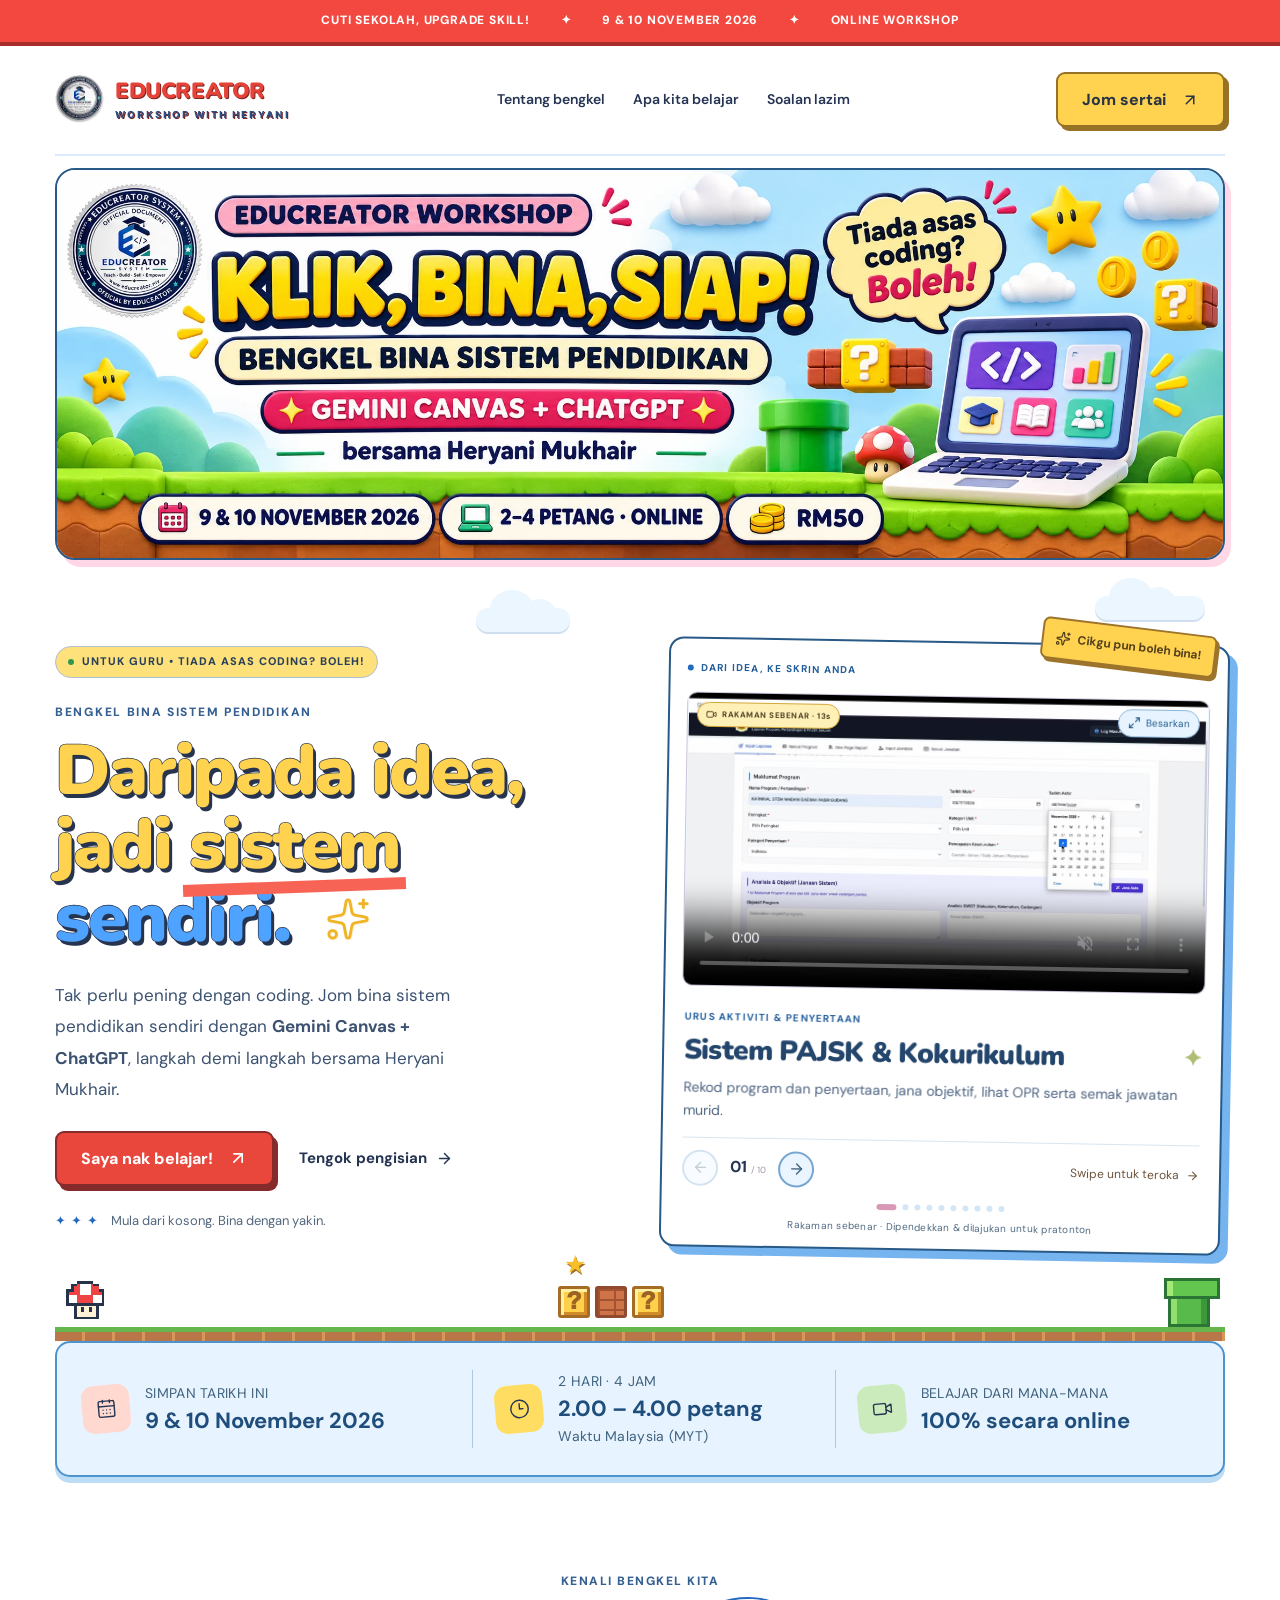
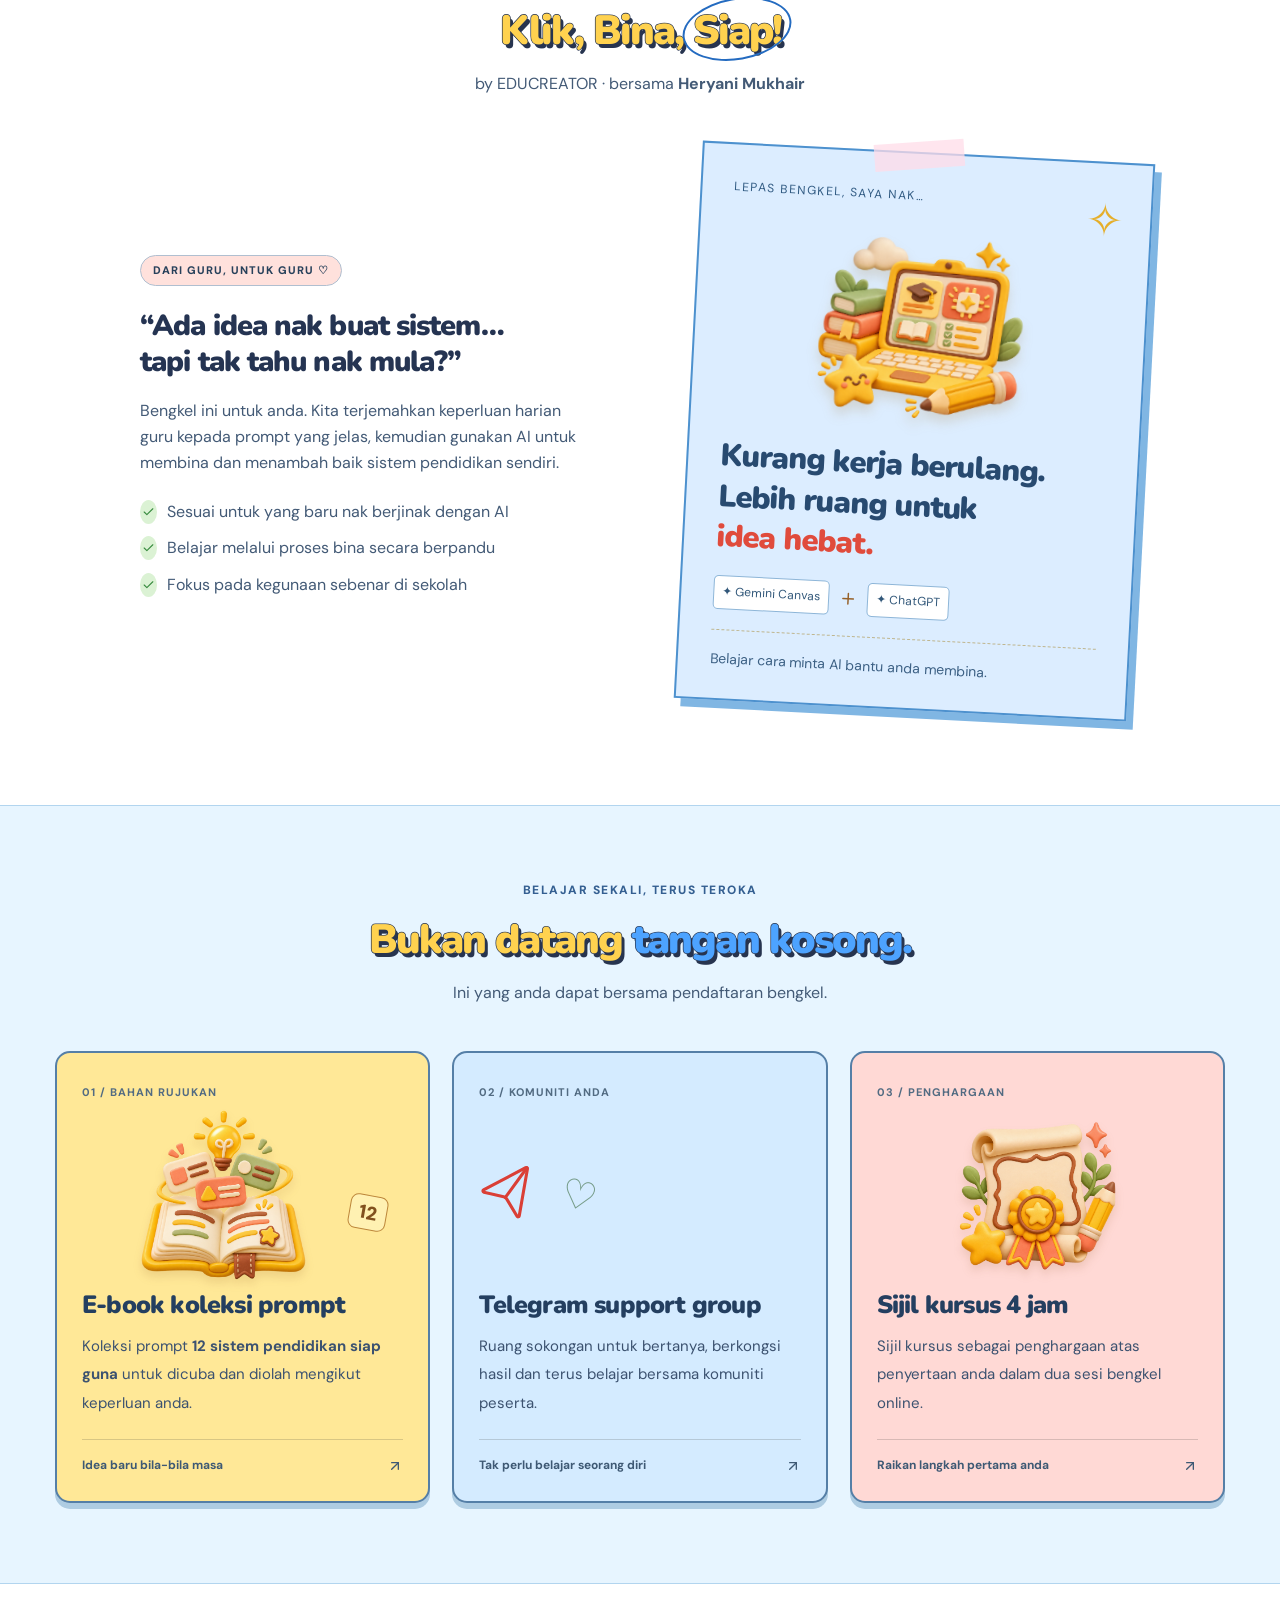
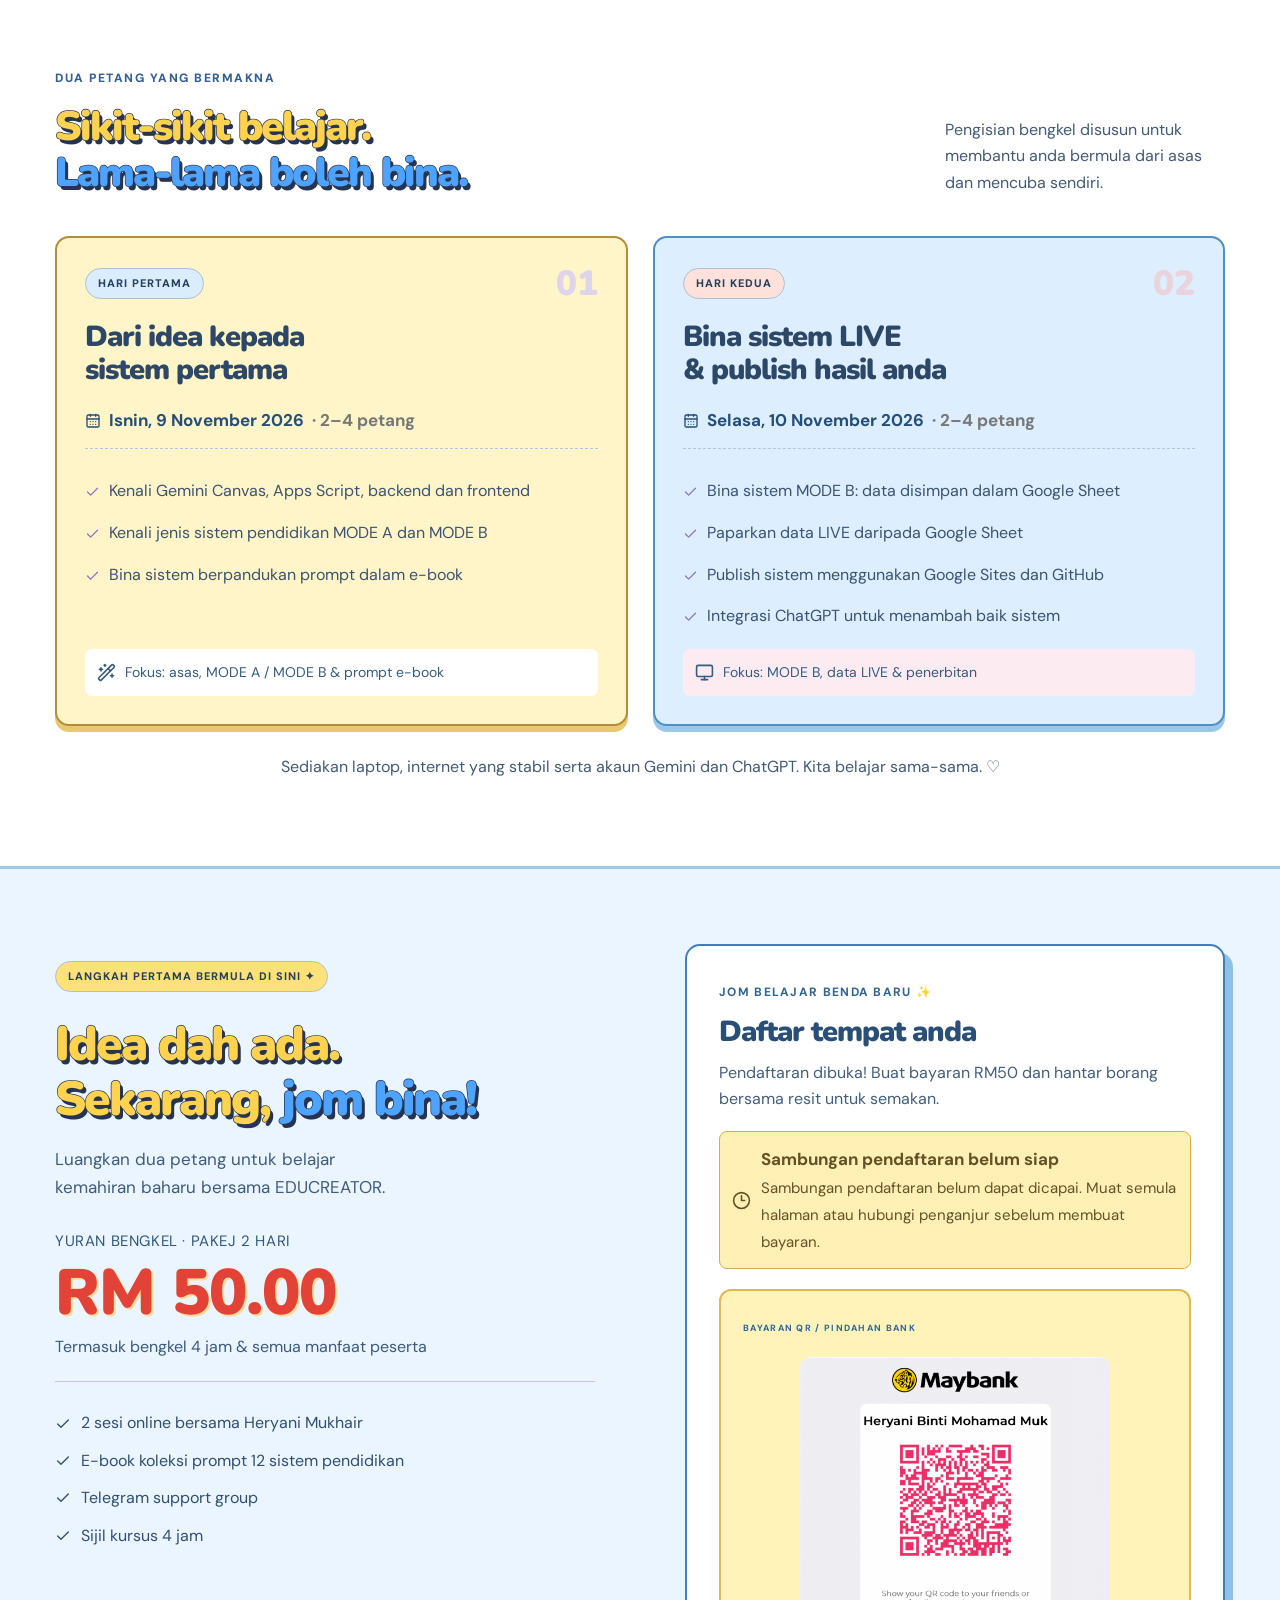
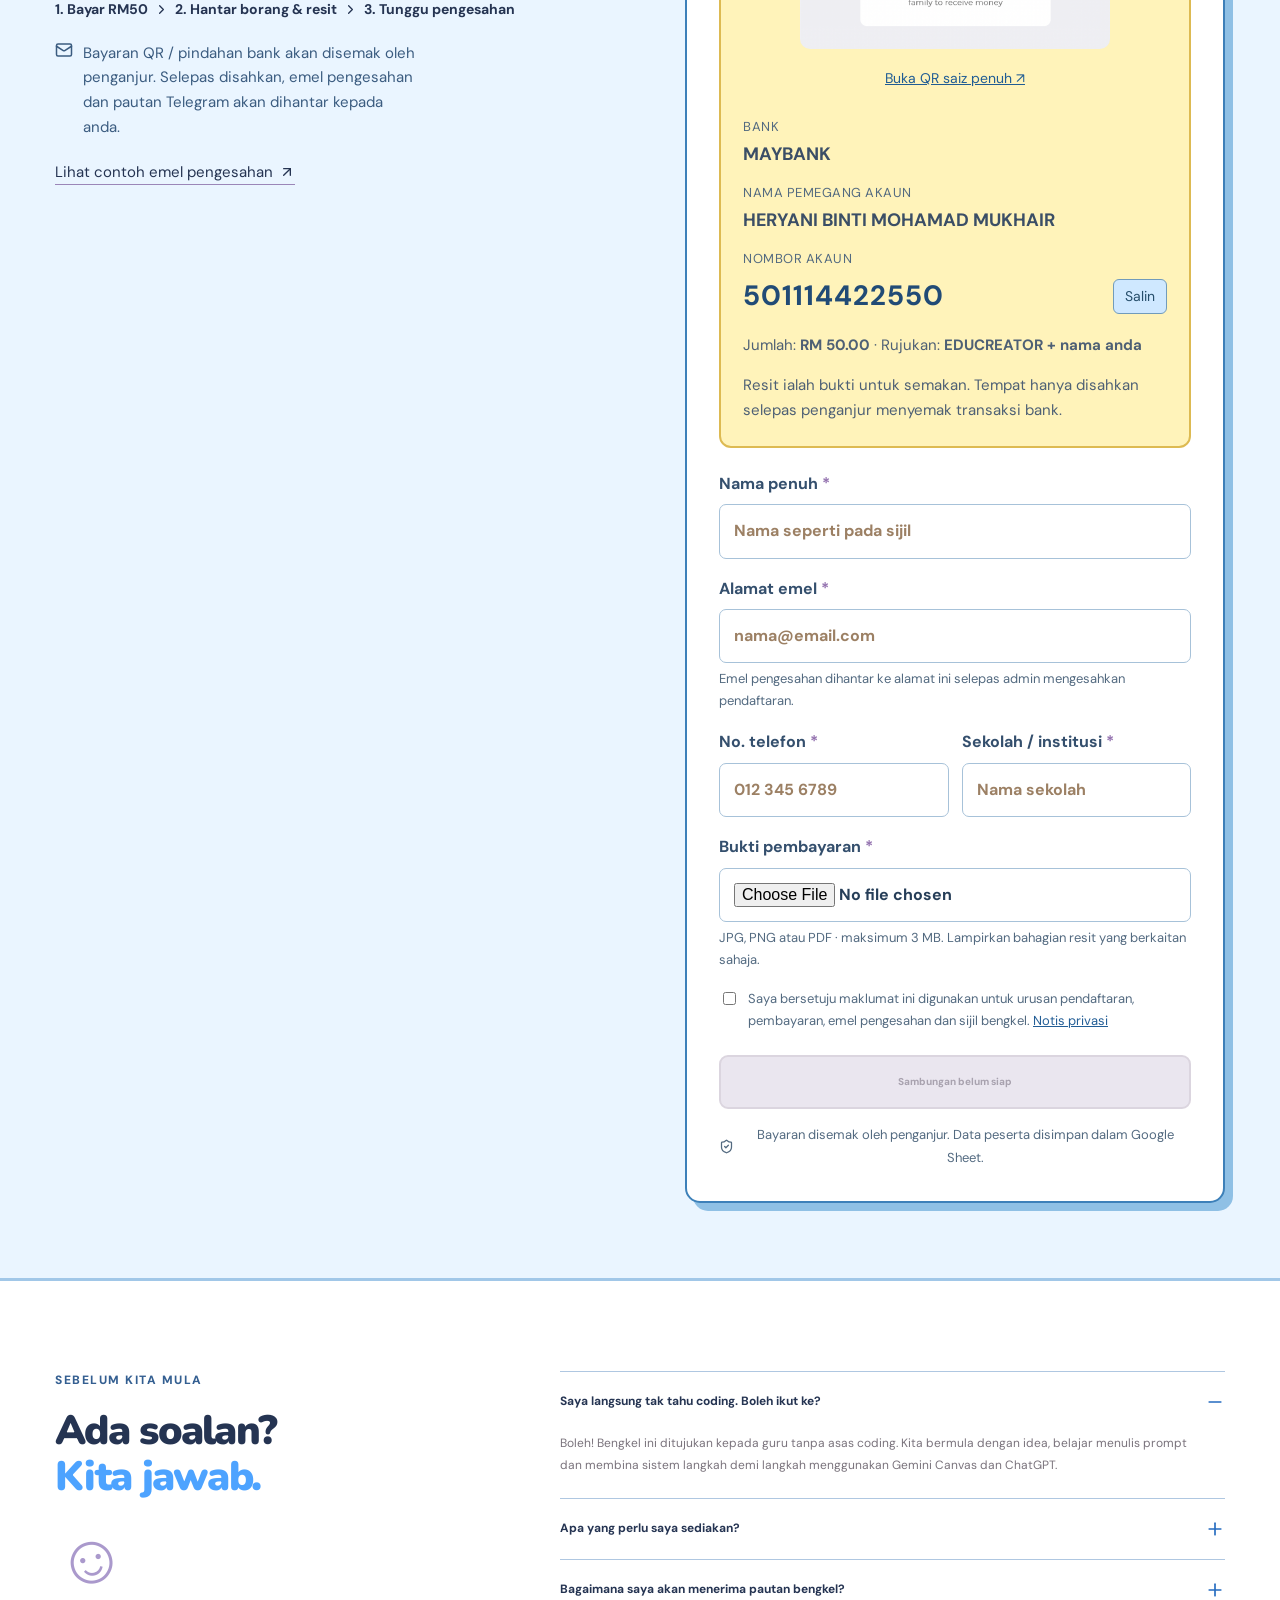
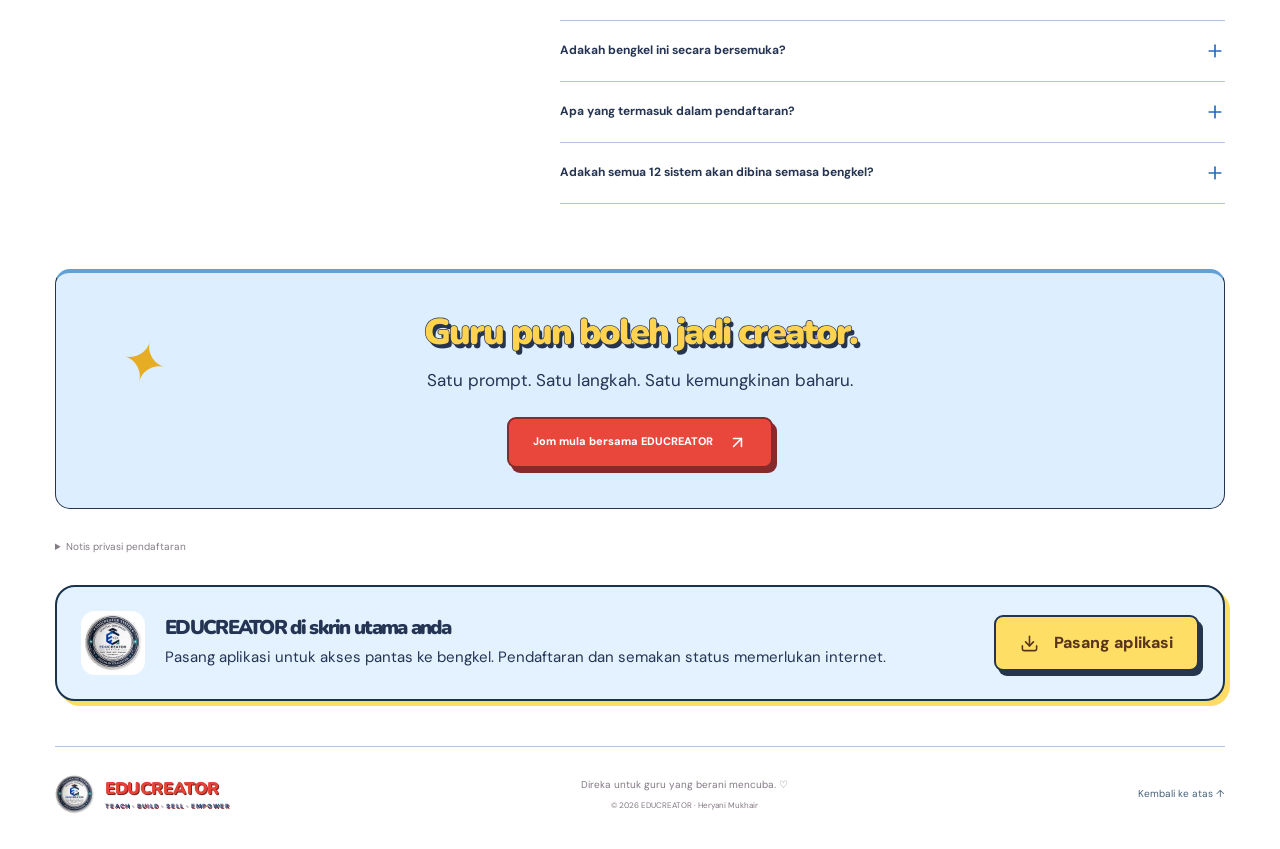
<file: index.html>
<!doctype html><html lang="ms"><head><meta charset="UTF-8"><meta name="viewport" content="width=device-width,initial-scale=1"><meta name="theme-color" content="#147bd1"><link rel="manifest" href="./manifest.webmanifest"><link rel="icon" href="./icons/icon-192.png"><link rel="apple-touch-icon" href="./icons/apple-touch-icon.png"><meta name="apple-mobile-web-app-capable" content="yes"><meta name="apple-mobile-web-app-title" content="EDUCREATOR"><meta name="description" content="Bengkel online bina sistem pendidikan untuk guru. 9 &amp; 10 November 2026, 2–4 petang. RM50."><title>EDUCREATOR | Klik, Bina, Siap! bersama Heryani Mukhair</title>  <script type="module" crossorigin src="./assets/index-mx9LVm8U.js"></script>
  <link rel="stylesheet" crossorigin href="./assets/index-DCocqx4W.css">
</head><body><div id="root"></div><noscript>Aktifkan JavaScript untuk melihat galeri dan mengisi borang pendaftaran bengkel.</noscript></body></html>
</file>
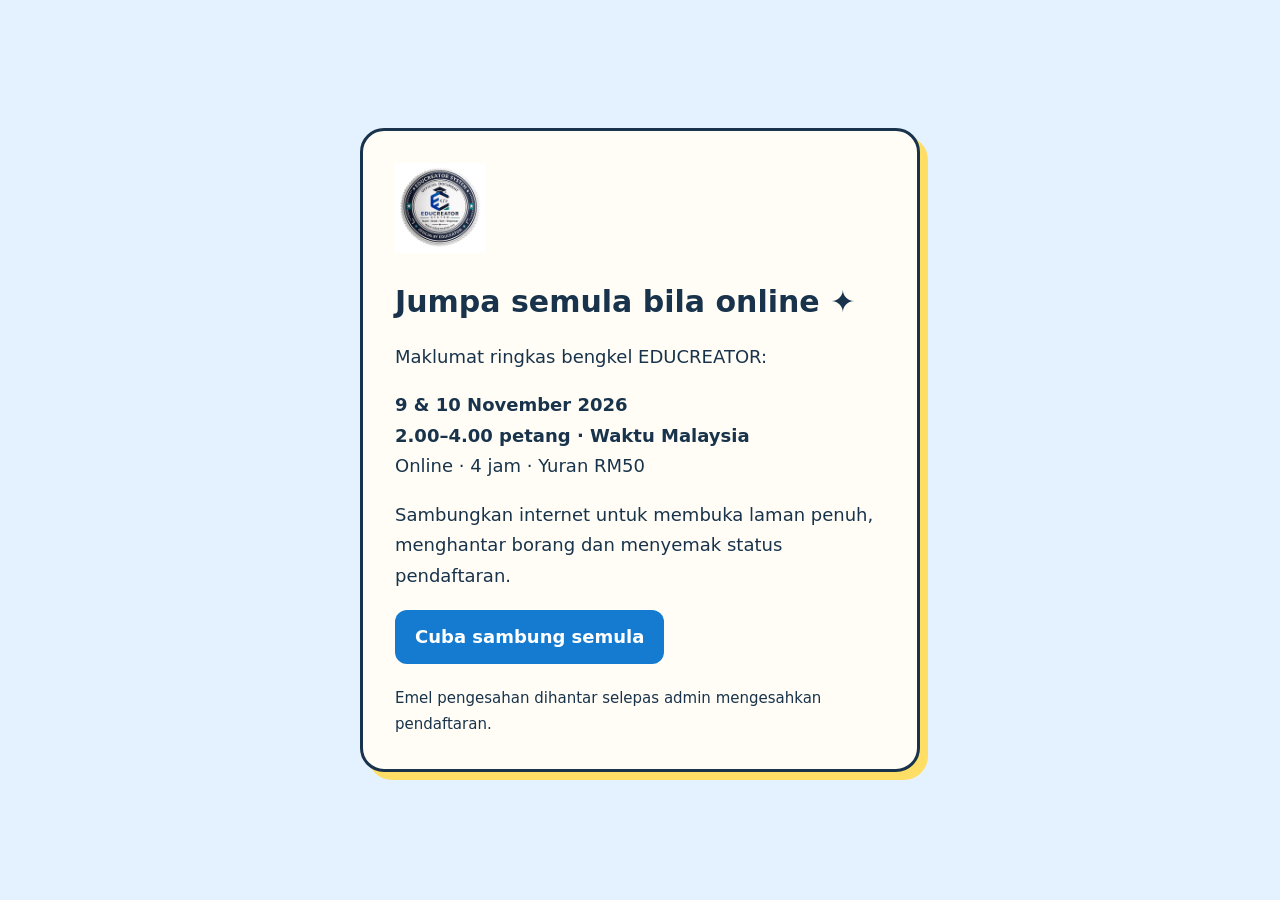
<file: offline.html>
<!doctype html><html lang="ms"><head><meta charset="utf-8"><meta name="viewport" content="width=device-width,initial-scale=1"><meta name="theme-color" content="#147bd1"><title>EDUCREATOR · Offline</title><style>*{box-sizing:border-box}body{margin:0;background:#e4f2ff;color:#18334b;font:18px/1.7 system-ui,sans-serif;min-height:100vh;display:grid;place-items:center;padding:24px}main{background:#fffdf5;border:3px solid #18334b;box-shadow:8px 8px 0 #ffde65;border-radius:24px;padding:32px;max-width:560px}img{width:90px;height:90px}h1{font-size:30px;line-height:1.3}b{display:block}a{display:inline-block;background:#147bd1;color:#fff;padding:12px 20px;border-radius:12px;text-decoration:none;font-weight:700}small{display:block;margin-top:22px}</style></head><body><main><img src="./icons/icon-192.png" alt="Logo EDUCREATOR System"><h1>Jumpa semula bila online ✦</h1><p>Maklumat ringkas bengkel EDUCREATOR:</p><p><b>9 &amp; 10 November 2026</b><b>2.00–4.00 petang · Waktu Malaysia</b>Online · 4 jam · Yuran RM50</p><p>Sambungkan internet untuk membuka laman penuh, menghantar borang dan menyemak status pendaftaran.</p><a href="./">Cuba sambung semula</a><small>Emel pengesahan dihantar selepas admin mengesahkan pendaftaran.</small></main></body></html>
</file>
<file: assets/index-DCocqx4W.css>
@import "https://fonts.googleapis.com/css2?family=DM+Sans:wght@400;500;600;700&family=Nunito:wght@400;500;600;700;800;900;1000&display=swap";:root{--ink:#30302f;--purple:#7d63bc;--lavender:#e9e0fa;--pink:#f8dce5;--lime:#e3efae;--mint:#d9eee4;--cream:#fffdf7;--border:#deddd5}*{box-sizing:border-box}html{scroll-behavior:smooth;scroll-padding-top:24px}body{background:var(--cream);color:var(--ink);margin:0;font-family:DM Sans,sans-serif;font-size:15px;line-height:1.65}button,input{font:inherit}button,a,input,summary{-webkit-tap-highlight-color:transparent}a{color:inherit;text-decoration:none}button{cursor:pointer;color:inherit}button:disabled{cursor:not-allowed}a:focus-visible,button:focus-visible,summary:focus-visible{outline:3px solid var(--purple);outline-offset:5px}h1,h2,h3,p{margin:0}h1,h2,h3{letter-spacing:-1.7px;font-family:Nunito,sans-serif;line-height:1.12}h2{font-size:clamp(30px,3.2vw,43px);font-weight:900}h3{font-weight:900}svg{flex-shrink:0}.wrap{width:min(1170px,100% - 88px);margin:auto}.top-ribbon{background:var(--lavender);text-align:center;letter-spacing:1.3px;border-bottom:1px solid #d8cee5;padding:8px 12px;font-size:10px;font-weight:700}.top-ribbon span{padding:0 27px}.nav{justify-content:space-between;align-items:center;gap:25px;height:102px;display:flex}.brand{letter-spacing:-.4px;align-items:center;gap:11px;font-family:Nunito,sans-serif;font-size:22px;font-weight:1000;line-height:1.15;display:flex}.brand small{letter-spacing:2px;margin-top:5px;font-family:DM Sans,sans-serif;font-size:8px;display:block}.logo-crop{border-radius:50%;flex-shrink:0;width:49px;height:49px;display:block;position:relative;overflow:hidden}.logo-crop img{width:121%;max-width:none;height:auto;position:absolute;top:-36.7%;left:-11%}.nav nav{gap:28px;font-size:12px;font-weight:600;display:flex}.nav nav a:hover,.text-link:hover{color:var(--purple)}.btn{border:1.5px solid var(--ink);background:#fff;border-radius:9px;justify-content:center;align-items:center;gap:15px;padding:13px 22px;font-size:13px;font-weight:700;line-height:1.45;transition:transform .2s,box-shadow .2s;display:inline-flex}.btn:hover:not(:disabled){transform:translateY(-3px);box-shadow:3px 5px #30302f}.nav-btn{background:var(--lime);box-shadow:2px 3px 0 var(--ink);padding:11px 18px}.primary{background:var(--purple);color:#fff;border-color:var(--ink);box-shadow:3px 4px 0 var(--ink)}.hero{grid-template-columns:1fr 1fr;align-items:center;gap:65px;padding:45px 0 65px;display:grid}.pill{letter-spacing:1px;border-radius:100px;align-items:center;gap:8px;padding:7px 12px;font-size:9px;font-weight:800;line-height:1.4;display:inline-flex}.lime{background:var(--lime)}.lavender{background:var(--lavender)}.pink{background:var(--pink)}.mint{background:var(--mint)}.dot{background:#708c30;border-radius:100%;width:6px;height:6px}.eyebrow{letter-spacing:1.5px;font-size:10px;font-weight:700;display:block}.hero .eyebrow{letter-spacing:1.7px;margin:25px 0 13px;font-size:10px}h1{letter-spacing:-3.4px;font-size:clamp(48px,5.5vw,72px);font-weight:1000;line-height:1.04;position:relative}.highlight{z-index:0;white-space:nowrap;position:relative}.highlight:after{content:"";background:var(--lime);z-index:-1;height:15px;position:absolute;bottom:4px;left:-6px;right:-6px;transform:rotate(-2deg)}.purple-word{color:var(--purple)}.heading-spark{color:var(--purple);stroke-width:1.5px;margin-left:35px;position:absolute;bottom:13px}.hero-desc{max-width:425px;margin:25px 0;font-size:14px;line-height:1.85}.hero-actions{align-items:center;gap:25px;display:flex}.text-link{align-items:center;gap:9px;font-size:12px;font-weight:700;display:inline-flex}.hero-note{color:#66665f;align-items:center;gap:12px;margin-top:24px;font-size:10px;display:flex}.small-stars{color:var(--purple);letter-spacing:1px;font-size:13px}.hero-art{align-items:center;height:450px;display:flex;position:relative}.art-orbit{background:#f0eaf9 radial-gradient(#c6b7df 1px,#0000 1px) 0 0/17px 17px;border:1px solid #e2d9ef;border-radius:49% 51% 40% 60%;position:absolute;inset:18px -17px -5px;transform:rotate(-10deg)}.browser-card{border:1.5px solid var(--ink);background:#fffefa;border-radius:13px;width:100%;position:relative;overflow:hidden;transform:rotate(-3deg);box-shadow:7px 9px #cbb9eb}.browser-top{border-bottom:1.5px solid var(--ink);background:#fff9f3;justify-content:space-between;align-items:center;padding:12px 14px;font-size:9px;display:flex}.traffic{gap:4px;display:flex}.traffic i{border:1px solid var(--ink);background:#f2b4bc;border-radius:100%;width:7px;height:7px}.traffic i:nth-child(2){background:#efdfa0}.traffic i:nth-child(3){background:#b8d5b4}.mock-body{display:flex}.mock-sidebar{background:#f0e9fb;border-right:1px solid #e0d6ed;flex-direction:column;align-items:center;gap:18px;width:58px;padding:20px 15px;display:flex}.mock-symbol{color:var(--purple);margin-bottom:10px;font-size:31px;font-weight:900;line-height:1;position:relative}.mock-symbol span{font-size:14px;position:absolute;top:-6px;right:-10px}.mock-sidebar i{background:#c5b7df;border-radius:2px;width:17px;height:7px;display:block}.mock-sidebar i:first-of-type{background:var(--purple)}.mock-content{width:calc(100% - 58px);padding:23px 22px}.mock-label{letter-spacing:1px;color:#7e758c;font-size:7px}.mock-content h3{letter-spacing:-1px;margin:5px 0;font-size:27px}.mock-content h3 span{color:#a5b750}.mock-content p{color:#777;font-size:8px}.mock-stats{gap:12px;margin-top:18px;display:flex}.mock-stats>div{border:1px solid #c9c0d1;border-radius:9px;width:50%;padding:12px}.mock-stats b,.mock-stats small{margin-top:5px;font-size:9px;display:block}.mock-stats small{color:#68606c;margin-top:1px;font-size:7px}.mock-report{background:#fff;border:1px solid #dcd9d1;border-radius:8px;margin-top:13px;padding:13px 13px 8px}.mock-report>div:first-child{justify-content:space-between;font-size:8px;font-weight:700;display:flex}.bars{border-bottom:1px solid #eee;align-items:end;gap:13px;height:65px;padding:8px 3px 0;display:flex}.bars i{background:#cbb9eb;border-radius:3px 3px 0 0;flex:1}.bars i:nth-child(2n){background:#d8e7aa}.bars i:nth-child(3n){background:#f1c8d7}.bar-days{color:#999;justify-content:space-between;margin-top:4px;font-size:6px;display:flex}.floating-tag{border:1.5px solid var(--ink);z-index:2;background:var(--lime);box-shadow:2px 3px 0 var(--ink);border-radius:8px;align-items:center;gap:7px;padding:10px 13px;font-size:10px;font-weight:700;display:flex;position:absolute}.tag-top{top:4px;right:-13px;transform:rotate(7deg)}.tag-bottom{background:var(--pink);bottom:0;left:45px;transform:rotate(-4deg)}.prompt-bubble{border:1.5px solid var(--ink);z-index:3;background:#fff;border-radius:11px;align-items:center;gap:12px;padding:14px;display:flex;position:absolute;bottom:58px;left:-40px;transform:rotate(3deg);box-shadow:3px 4px #30302f}.prompt-icon{background:var(--lavender);border-radius:8px;justify-content:center;align-items:center;width:35px;height:35px;display:flex}.prompt-bubble small{letter-spacing:1px;color:#888;font-size:6px;display:block}.prompt-bubble b{font-size:10px}.cursor{fill:var(--purple);stroke:#fff;filter:drop-shadow(1px 1px #30302f);position:absolute;bottom:-20px;right:0}.doodle-star{color:var(--purple);font-size:68px;position:absolute;top:0;left:-35px;transform:rotate(15deg)}.doodle-flower{color:#d6a4ba;font-size:59px;position:absolute;bottom:17px;right:-22px}.event-strip{border:1px solid var(--border);background:#fffefb;border-radius:13px;grid-template-columns:1.15fr 1fr 1fr;gap:25px;padding:25px 27px;display:grid}.event-strip>div{border-right:1px solid var(--border);align-items:center;gap:15px;display:flex}.event-strip>div:last-child{border:0}.strip-icon{border-radius:12px;justify-content:center;align-items:center;width:43px;height:43px;display:flex;transform:rotate(-5deg)}.strip-icon svg{stroke-width:1.6px;width:21px}.event-strip small{letter-spacing:.9px;color:#76736f;font-size:8px;display:block}.event-strip strong{font-size:13px;font-weight:700;line-height:1.8;display:block}.intro-section{padding:95px 0}.section-heading{text-align:center}.section-heading .eyebrow{margin-bottom:16px}.section-heading p{color:#716a77;margin-top:17px;font-size:13px}.hand-circle{display:inline-block;position:relative}.hand-circle:after{content:"";border:2px solid var(--purple);border-radius:50%;position:absolute;inset:-10px -11px -6px;transform:rotate(-10deg)}.intro-grid{grid-template-columns:1fr 1fr;align-items:center;gap:95px;max-width:1000px;margin:55px auto 0;display:grid}.intro-copy h3{letter-spacing:-.9px;margin:22px 0 17px;font-size:28px;line-height:1.25}.intro-copy p{color:#726d74;margin-bottom:22px;font-size:13px}.check-line{align-items:center;gap:10px;margin:10px 0;font-size:12px;display:flex}.check-line svg{background:var(--mint);color:#487d63;border-radius:100%;width:17px;padding:2px}.learning-note{background:#f1edcf;border:1px solid #d9d2ad;padding:40px 34px 29px;position:relative;transform:rotate(3deg);box-shadow:4px 5px #e9e4d3}.tape{background:#e1d0efbb;width:90px;height:27px;position:absolute;top:-12px;left:38%;transform:rotate(-7deg)}.learning-note small{letter-spacing:1.5px;font-size:8px}.learning-note h3{letter-spacing:-1px;margin:19px 0;font-size:32px;line-height:1.3}.learning-note em{color:var(--purple);font-style:normal}.learning-note p{border-top:1px dashed #bfb68f;margin-top:20px;padding-top:17px;font-size:10px}.note-doodle{color:#9f9164;font-size:45px;position:absolute;top:20px;right:26px}.note-tools{align-items:center;gap:10px;display:flex}.note-tools span{background:#fffdf4;border:1px solid #d5cda7;border-radius:5px;padding:6px 8px;font-size:9px}.bonus-section{background:#f5f1fa;border-top:1px solid #e7e0ed;border-bottom:1px solid #e7e0ed;padding:75px 0 80px}.benefits{grid-template-columns:repeat(3,1fr);gap:22px;margin-top:45px;display:grid}.benefit{border:1.3px solid var(--ink);border-radius:16px;padding:25px;position:relative}.benefit-number{letter-spacing:1px;font-size:8px;font-weight:700}.benefit-art{color:#47434f;align-items:center;height:105px;display:flex;position:relative}.benefit-art svg{stroke-width:1.3px;transform:rotate(-9deg)}.book-art>span{border:1px solid var(--ink);background:#fffef9;border-radius:8px;padding:1px 9px;font-size:19px;font-weight:900;position:relative;top:18px;left:-16px;transform:rotate(10deg)}.art-heart{color:#759b87;margin-left:25px;font-size:40px;transform:rotate(15deg)}.art-star{color:#b98097;margin-left:24px;font-size:37px}.benefit h3{letter-spacing:-.8px;margin-bottom:13px;font-size:23px}.benefit p{color:#5c5761;min-height:92px;font-size:12px;line-height:1.9}.benefit-label{border-top:1px solid #30302f30;justify-content:space-between;align-items:center;margin-top:15px;padding-top:16px;font-size:9px;font-weight:700;display:flex}.agenda-section{padding:85px 0}.agenda-header{justify-content:space-between;align-items:end;gap:60px;display:flex}.agenda-header .eyebrow{margin-bottom:16px}.agenda-header p{color:#716a77;max-width:280px;font-size:12px}.agenda-grid{grid-template-columns:1fr 1fr;gap:25px;margin-top:40px;display:grid}.day-card{border:1px solid var(--border);background:#fff;border-radius:15px;padding:28px}.day-top{justify-content:space-between;align-items:center;display:flex}.day-top>span:last-child{color:#ded5ed;font-family:Nunito,sans-serif;font-size:35px;font-weight:1000;line-height:1}.second .day-top>span:last-child{color:#ebd3db}.day-card h3{letter-spacing:-1px;margin:20px 0;font-size:29px}.day-date{flex-wrap:wrap;align-items:center;gap:8px;font-size:10px;font-weight:600;display:flex}.day-date>span{color:#777}.day-card ul{border-top:1px dashed var(--border);margin:13px 0 0;padding:15px 0 18px;font-size:12px;list-style:none}.day-card li{align-items:center;gap:9px;margin-top:13px;display:flex}.day-card li svg{color:#8d74bd;width:15px}.day-result{background:#f1ecf9;border-radius:7px;align-items:center;gap:9px;padding:12px;font-size:10px;display:flex}.second .day-result{background:#fcecf1}.agenda-foot{text-align:center;color:#79716f;margin-top:28px;font-size:11px}.registration-section{background:#e9e1f5;border-top:1px solid #d8cde9;border-bottom:1px solid #d8cde9;padding:75px 0}.registration-grid{grid-template-columns:1fr 1fr;align-items:start;gap:90px;display:grid}.registration-copy{padding-top:17px}.registration-copy h2{letter-spacing:-2px;margin:25px 0 18px;font-size:50px;line-height:1.15}.registration-copy h2 span{color:var(--purple)}.registration-copy>p{max-width:345px;font-size:13px}.price-block{border-bottom:1px solid #cfc0e2;padding:27px 0 21px}.price-block>*{display:block}.price-block small{letter-spacing:1.2px;font-size:8px}.price-block strong{letter-spacing:-1px;font-family:Nunito,sans-serif;font-size:46px;font-weight:1000;line-height:1.4}.price-block strong.price-pending{margin:7px 0;font-size:30px}.price-block>span{color:#7b7088;font-size:10px}.package-list{padding:5px 0;font-size:12px;list-style:none}.package-list li{align-items:center;gap:10px;margin:11px 0;display:flex}.package-list svg{width:16px}.steps{align-items:center;gap:6px;padding-top:19px;font-size:9px;font-weight:700;display:flex}.confirmation-note{color:#746683;gap:10px;margin-top:18px;display:flex;max-width:360px!important;font-size:10px!important}.preview-link{background:0 0;border:0;border-bottom:1px solid #9b86b8;align-items:center;gap:6px;margin-top:20px;padding:0;font-size:11px;display:flex}.registration-card{background:var(--cream);border:1.5px solid var(--ink);border-radius:17px;padding:32px;box-shadow:6px 7px #cbb9e0}.form-kicker{letter-spacing:1.3px;color:#89759e;font-size:8px;font-weight:700}.registration-card h3{letter-spacing:-1px;margin:12px 0 11px;font-size:29px}.form-notice{background:#f7f0d7;border:1px solid #e8dcaf;border-radius:8px;align-items:center;gap:10px;margin:19px 0;padding:12px;font-size:10px;line-height:1.6;display:flex}.form-notice b{display:block}.registration-card form{margin-top:23px}form>label,.form-row label{margin-top:17px;font-size:10px;font-weight:700;display:block}label>span:not(.consent span){color:#9270ae}input:not([type=checkbox]){width:100%;color:var(--ink);background:#fff;border:1px solid #ddd8d4;border-radius:7px;outline:none;margin-top:7px;padding:11px 12px;font-size:11px;display:block}input:focus{border-color:var(--purple);box-shadow:0 0 0 3px #eae1fb}label>small{color:#8b818d;margin-top:5px;font-size:8px;font-weight:400;display:block}.form-row{grid-template-columns:1fr 1fr;gap:13px;display:grid}.honeypot{position:absolute;left:-9999px}.consent{align-items:flex-start;gap:9px;line-height:1.8;font-size:9px!important;font-weight:400!important;display:flex!important}.consent input{accent-color:var(--purple);flex-shrink:0;margin-top:4px}.consent a{text-decoration:underline}.submit-btn{width:100%;margin-top:23px;padding:15px 12px;font-size:12px}.submit-btn:disabled{box-shadow:none;color:#70657a;background:#ddd7e6;border-color:#c4baca;font-size:10px}.secure-note{color:#837a87;justify-content:center;align-items:center;gap:6px;margin-top:15px;font-size:8px;display:flex}.form-error{color:#a2334a;background:#ffedee;border-radius:6px;margin-top:15px;padding:12px;font-size:12px}.faq-section{grid-template-columns:1fr 1.6fr;gap:90px;padding:90px 0 65px;display:grid}.faq-section .eyebrow{margin-bottom:18px}.faq-doodle{color:#a9c;width:70px;margin-top:25px;font-size:70px;line-height:1;display:block;transform:rotate(-15deg)}.faqs article{border-bottom:1px solid var(--border)}.faqs article:first-child{border-top:1px solid var(--border)}.faqs button{text-align:left;background:0 0;border:0;justify-content:space-between;align-items:center;gap:20px;width:100%;padding:20px 0;font-size:12px;font-weight:700;display:flex}.faqs button svg{color:var(--purple)}.faqs p{color:#7a737c;max-width:95%;padding-bottom:21px;font-size:12px;line-height:1.9}.closing{background:var(--lime);border:1.3px solid var(--ink);text-align:center;border-radius:15px;margin-bottom:30px;padding:40px 20px;position:relative}.closing>span{color:#8c9c50;font-size:55px;position:absolute;top:45px;left:65px;transform:rotate(15deg)}.closing h2{font-size:36px}.closing p{margin:12px 0 23px;font-size:12px}.closing .btn{font-size:11px}.privacy{color:#847c86;margin-top:25px;font-size:10px}.privacy summary{cursor:pointer}.privacy p{max-width:850px;padding-top:12px;line-height:1.9}.footer{border-top:1px solid var(--border);justify-content:space-between;align-items:center;gap:20px;margin-top:35px;padding:28px 0 35px;display:flex}.footer .brand{font-size:17px}.footer .logo-crop{width:39px;height:39px}.footer .brand small{letter-spacing:1px;font-size:6px}.footer p{color:#827983;text-align:center;font-size:10px}.footer p small{margin-top:6px;font-size:8px;display:block}.footer>a:last-child{font-size:10px}.email-dialog{color:var(--ink);border:1.5px solid var(--ink);background:var(--cream);border-radius:18px;width:min(550px,100% - 32px);max-height:90vh;padding:35px;position:fixed;box-shadow:8px 10px #b8a6d0}.email-dialog::backdrop{-webkit-backdrop-filter:blur(3px);backdrop-filter:blur(3px);background:#29213688}.email-dialog .close{background:0 0;border:0;padding:5px;display:flex;position:absolute;top:10px;right:10px}.email-dialog .pill{margin:5px 10px 25px 0;font-size:7px}.email-dialog>svg{color:var(--purple);margin-bottom:20px;display:block}.email-dialog h3{margin-bottom:20px;font-size:27px}.email-dialog p{margin-bottom:20px;font-size:12px}.email-details{background:var(--lavender);border-radius:10px;flex-direction:column;margin-bottom:20px;padding:17px;font-size:12px;display:flex}.email-sample-button{background:var(--mint);border-radius:8px;align-items:center;gap:10px;margin-bottom:20px;padding:13px;font-size:12px;display:flex}.email-dialog .muted{color:#887d8f;font-size:10px}.receipt{text-align:center;padding:20px 0}.receipt-icon{background:var(--mint);border-radius:100%;justify-content:center;align-items:center;width:65px;height:65px;margin:auto;display:flex}.receipt p{margin:20px 0;font-size:12px}.receipt .btn{margin:10px auto;display:flex}.receipt .text-link{margin-top:20px}.spin{animation:1s linear infinite spin}@keyframes spin{to{transform:rotate(360deg)}}@media (width>=1450px){.wrap{max-width:1220px}.hero{padding-top:65px;padding-bottom:85px}.hero-art{height:470px}}@media (width<=1000px){.wrap{width:calc(100% - 50px)}.hero{gap:40px}h1{font-size:58px}.nav nav{gap:16px;font-size:10px}.hero-art{height:410px}.prompt-bubble{left:-20px}.mock-content{padding:17px}.intro-grid{gap:50px}.registration-grid{gap:45px}.registration-card{padding:25px}.event-strip{gap:15px;padding:23px 20px}.event-strip>div{gap:10px}.event-strip strong{font-size:11px}.faq-section{gap:40px}.benefit{padding:20px}.benefit h3{font-size:21px}.registration-copy h2{font-size:43px}.day-date{font-size:9px}}@media (width<=760px){.wrap{width:calc(100% - 36px)}.top-ribbon{letter-spacing:.6px;font-size:8px}.top-ribbon span{padding:0 8px}.nav{gap:10px;height:84px}.nav nav{display:none}.brand{font-size:18px}.brand small{letter-spacing:1.5px;font-size:6px}.logo-crop{width:40px;height:40px}.nav-btn{gap:8px;padding:9px 13px;font-size:11px}.hero{grid-template-columns:1fr;gap:40px;padding-top:22px;padding-bottom:38px}.hero-copy{max-width:530px}.hero .pill{font-size:8px}h1{letter-spacing:-3px;font-size:60px}.hero .eyebrow{margin-top:22px;font-size:9px}.hero-desc{margin:22px 0;font-size:13px}.hero-actions{gap:20px}.hero-note{margin-top:20px}.hero-art{width:calc(100% - 25px);max-width:450px;height:400px;margin:10px auto 15px}.browser-card{margin:auto}.mock-content{padding:20px}.doodle-star{font-size:52px;left:-20px}.tag-top{font-size:9px;top:0;right:0}.doodle-flower{font-size:47px;right:-10px}.prompt-bubble{padding:12px;bottom:45px;left:-10px}.prompt-bubble b{font-size:9px}.tag-bottom{bottom:-5px;left:50px}.art-orbit{inset:10px -9px 0}.event-strip{grid-template-columns:1fr;gap:0;padding:10px 20px}.event-strip>div{border-right:0;border-bottom:1px solid var(--border);gap:15px;padding:17px 0}.event-strip strong{font-size:13px}.event-strip p>small:last-child:not(:first-child){font-size:7px}.intro-section{padding:65px 0}.section-heading .eyebrow{font-size:9px}.section-heading p{font-size:12px}.intro-grid{grid-template-columns:1fr;gap:40px;margin-top:40px}.intro-copy h3{font-size:27px}.learning-note{width:calc(100% - 14px);max-width:420px;margin:auto;transform:rotate(2deg)}.learning-note h3{font-size:31px}.bonus-section{padding:60px 0}.benefits{grid-template-columns:1fr;gap:18px;margin-top:30px}.benefit{padding:25px}.benefit-art{height:90px}.benefit p{max-width:430px;min-height:0;font-size:13px}.benefit h3{font-size:26px}.benefit-number{font-size:9px}.benefit-label{font-size:10px}.agenda-section{padding:65px 0}.agenda-header{display:block}.agenda-header p{max-width:100%;margin-top:18px}.agenda-grid{grid-template-columns:1fr;gap:18px;margin-top:28px}.day-card{padding:24px}.day-date{font-size:10px}.day-card ul{font-size:11px}.agenda-foot{font-size:10px}.registration-section{padding:45px 0 55px}.registration-grid{grid-template-columns:1fr;gap:30px}.registration-copy h2{font-size:47px}.registration-copy>p{max-width:100%}.price-block strong.price-pending{font-size:29px}.price-block{padding-top:23px}.confirmation-note{max-width:100%!important}.registration-card{padding:25px 22px}.registration-card h3{font-size:30px}.form-row{grid-template-columns:1fr;gap:0}.registration-card form>label,.form-row label{margin-top:20px;font-size:12px}input:not([type=checkbox]){padding:12px;font-size:16px}.consent{font-size:10px!important}.secure-note{font-size:8px}.submit-btn{font-size:13px}.form-notice{font-size:11px}.faq-section{grid-template-columns:1fr;gap:25px;padding:65px 0 45px}.faq-doodle,.faq-section h2 br{display:none}.faqs button{font-size:12px}.closing{padding:35px 20px}.closing h2{max-width:260px;margin:auto;font-size:29px}.closing>span{font-size:28px;top:15px;left:15px}.closing p{font-size:11px}.closing .btn{gap:10px;padding:12px;font-size:10px}.footer{flex-wrap:wrap;justify-content:center;gap:22px;padding-bottom:25px}.footer p{order:3;width:100%}.footer>a:last-child{font-size:9px}.email-dialog{padding:29px 22px}.email-dialog h3{font-size:25px}}@media (prefers-reduced-motion:reduce){html{scroll-behavior:auto}*,:before,:after{transition:none!important;animation:none!important}}.bank-panel{background:#f5f0fc;border:1px solid #dbcee7;border-radius:10px;margin:20px 0;padding:17px}.bank-panel>.form-kicker{font-size:9px}.payment-qr{border-radius:8px;width:100%;max-width:210px;height:auto;margin:18px auto;display:block}.qr-placeholder{text-align:center;color:#776288;background:#fffdf8;border:1px dashed #bba8d1;border-radius:9px;flex-direction:column;align-items:center;gap:9px;margin:15px 0;padding:24px 13px;font-size:11px;display:flex}.qr-placeholder span{font-size:9px}.bank-detail{flex-direction:column;gap:3px;display:flex}.bank-detail>small{letter-spacing:.8px;color:#897b92;margin-top:11px;font-size:8px}.bank-detail b{font-size:12px}.account-number{justify-content:space-between;align-items:center;gap:8px;display:flex}.account-number strong{word-break:break-all;-webkit-user-select:all;user-select:all;font-size:17px}.account-number button{background:#fff;border:1px solid #a68cbc;border-radius:6px;padding:5px 11px;font-size:10px}.account-number button:disabled{opacity:.45}.bank-panel p{margin-top:14px;font-size:9px;line-height:1.8}.secure-note{text-align:center;line-height:1.7}.steps{flex-wrap:wrap}.hero{gap:48px;padding-top:36px;padding-bottom:48px}.systems-showcase{border:1.5px solid var(--ink);background:#fffefa;border-radius:19px;min-width:0;margin-top:15px;padding:19px 17px 12px;position:relative;transform:rotate(1deg);box-shadow:7px 8px #d1c0ed}.showcase-sticker{background:var(--lime);border:1.3px solid var(--ink);box-shadow:2px 3px 0 var(--ink);z-index:2;border-radius:7px;align-items:center;gap:7px;padding:9px 12px;font-size:10px;font-weight:700;display:flex;position:absolute;top:-20px;right:12px;transform:rotate(6deg)}.showcase-label{letter-spacing:1.2px;align-items:center;gap:7px;margin:2px 0 15px;font-size:8px;font-weight:700;display:flex}.showcase-live{background:var(--purple);border-radius:100%;width:6px;height:6px}.showcase-track{scroll-snap-type:x mandatory;scrollbar-width:none;overscroll-behavior-x:contain;border-radius:10px;display:flex;overflow-x:auto;transform:translateZ(0)}.showcase-track::-webkit-scrollbar{display:none}.showcase-slide{scroll-snap-align:start;scroll-snap-stop:always;flex:0 0 100%;min-width:0}.showcase-media{aspect-ratio:1.48;background:#eee7f8;border:1px solid #cec3db;border-radius:10px;position:relative;overflow:hidden}.showcase-media video{object-fit:contain;background:#282132;width:100%;height:100%}.demo-screen{color:#352f40;background:#fffdf9;height:100%;font-family:DM Sans,sans-serif;position:relative;overflow:hidden;container-type:inline-size}.demo-toolbar{background:#f7f2fa;border-bottom:1px solid #e4daec;justify-content:space-between;align-items:center;height:28px;padding:0 12px;display:flex}.demo-toolbar>span{gap:4px;display:flex}.demo-toolbar i{background:#dac7e9;border-radius:100%;width:5px;height:5px}.demo-toolbar i:first-child{background:#e9b0c4}.demo-toolbar i:nth-child(2){background:#d7dfa5}.demo-toolbar small{letter-spacing:.4px;color:#9883a5;font-size:7px}.demo-toolbar svg{color:var(--demo-accent)}.demo-app{height:calc(100% - 28px);display:flex}.demo-app aside{background:var(--demo-tint);width:42px;color:var(--demo-accent);border-right:1px solid #e2dae6;flex-direction:column;align-items:center;gap:18px;padding:15px 0;display:flex}.demo-app-logo{margin-bottom:4px;font-family:Nunito,sans-serif;font-size:29px;font-weight:1000;line-height:1;position:relative}.demo-app-logo span{font-size:10px;position:absolute;top:0;right:-8px}.demo-app aside>i{background:var(--demo-accent);opacity:.4;border-radius:3px;width:13px;height:5px}.demo-main{width:calc(100% - 42px);padding:16px 18px 10px;overflow:hidden}.demo-greeting{justify-content:space-between;align-items:center;display:flex}.demo-greeting small{letter-spacing:1px;color:#a19aa5;font-size:6px}.demo-greeting h4{letter-spacing:-.5px;margin:5px 0 0;font-family:Nunito,sans-serif;font-size:16px;font-weight:900;line-height:1.2}.demo-avatar{background:var(--demo-tint);width:26px;height:26px;color:var(--demo-accent);border-radius:100%;justify-content:center;align-items:center;font-size:11px;font-weight:700;display:flex}.demo-statrow{grid-template-columns:1.5fr 1fr;gap:10px;margin-top:13px;display:grid}.demo-stat{background:var(--demo-tint);border:1px solid #00000010;border-radius:8px;flex-direction:column;padding:11px 13px;display:flex}.demo-stat>small{color:#8d7d99;font-size:7px}.demo-stat>strong{color:var(--demo-accent);font-family:Nunito,sans-serif;font-size:23px;font-weight:1000;line-height:1.3}.demo-stat>span{align-items:center;gap:4px;margin-top:3px;font-size:6px;display:flex}.demo-stat>span i{background:var(--demo-accent);border-radius:100%;width:4px;height:4px;display:inline-block}.demo-stat.little{background:#fff6df;justify-content:center;padding-left:35px;position:relative}.demo-stat.little svg{color:#a49458;width:18px;position:absolute;top:21px;left:9px}.demo-stat.little small{color:#8c825e;font-size:7px}.demo-stat.little b{white-space:nowrap;margin-top:3px;font-size:10px}.demo-chart,.demo-calendar,.demo-tasklist,.demo-document{background:#fff;border:1px solid #e5dfe8;border-radius:8px;margin-top:12px;padding:12px}.demo-section-title{justify-content:space-between;font-size:7px;font-weight:700;display:flex}.demo-chart-bars{border-bottom:1px solid #eee;align-items:flex-end;gap:12px;height:80px;padding:10px 3px 0;display:flex}.demo-chart-bars i{height:var(--bar-height);background:var(--demo-accent);opacity:.6;transform-origin:bottom;border-radius:3px 3px 0 0;flex:1}.demo-chart-bars i:nth-child(2n){opacity:1;background:#c5d998}.demo-chart-bars i:nth-child(3n){opacity:1;background:#edbdcf}.demo-running .demo-chart-bars i{animation:4s ease-in-out infinite demoBar;animation-delay:var(--bar-delay)}.demo-axis{letter-spacing:.6px;color:#b3a6b8;justify-content:space-between;margin-top:5px;font-size:5px;display:flex}.demo-bottom{justify-content:space-between;align-items:center;margin-top:9px;display:flex}.demo-bottom>span{letter-spacing:1px;color:#a295aa;font-size:5px}.demo-bottom small{color:var(--demo-accent);align-items:center;gap:4px;font-size:5px;display:flex}.demo-pointer{fill:var(--demo-accent);stroke:#fff;filter:drop-shadow(1px 2px #47395055);opacity:0;position:absolute;bottom:32px;right:45px}.demo-running .demo-pointer{animation:5s ease-in-out infinite demoPointer}.showcase-open{border:1px solid var(--ink);white-space:nowrap;background:#fffdf7f5;border-radius:100px;align-items:center;gap:9px;padding:7px 12px 7px 7px;font-size:9px;font-weight:700;display:flex;position:absolute;bottom:14px;left:50%;transform:translate(-50%);box-shadow:2px 3px #302737}.showcase-open>span{background:var(--ink);color:#fff;border-radius:100%;justify-content:center;align-items:center;width:25px;height:25px;display:flex}.showcase-open:hover{background:var(--lime)}.showcase-caption{padding:16px 3px 4px}.showcase-caption>span{letter-spacing:1.2px;color:var(--purple);font-size:7px;font-weight:700}.showcase-caption h3{letter-spacing:-.8px;justify-content:space-between;align-items:center;margin:6px 0 8px;font-size:25px;display:flex}.showcase-caption h3>span{color:#aebd74;font-size:23px}.showcase-controls{border-top:1px solid #e9e1ed;justify-content:space-between;align-items:center;margin:9px 3px 0;padding-top:12px;display:flex}.showcase-controls>div{align-items:center;gap:12px;display:flex}.showcase-controls button{background:#fff;border:1px solid #cec2d9;border-radius:100%;justify-content:center;align-items:center;width:30px;height:30px;display:flex}.showcase-controls button:disabled{opacity:.3}.showcase-controls>div>span{font-variant-numeric:tabular-nums;font-size:12px;font-weight:700}.showcase-controls i{color:#a296aa;font-size:9px;font-style:normal;font-weight:400}.showcase-controls>small{color:#9a88aa;align-items:center;gap:7px;font-size:9px;display:flex}.showcase-dots{justify-content:center;gap:6px;padding:15px 0 6px;display:flex}.showcase-dots button{background:#dfd5e8;border:0;border-radius:10px;width:6px;height:6px;padding:0;transition:width .2s}.showcase-dots button.selected{background:var(--purple);width:20px}.showcase-disclaimer{text-align:center;color:#a89aaf;letter-spacing:.25px;margin:2px 0 0;font-size:6px}.demo-rewards{flex-direction:column;gap:6px;margin-top:12px;display:flex}.demo-rewards>div{background:#fffcf5;border:1px solid #ecdae7;border-radius:7px;align-items:center;gap:9px;padding:8px;display:flex}.reward-avatar{background:var(--demo-tint);border-radius:100%;justify-content:center;align-items:center;width:32px;height:32px;font-size:22px;display:flex}.demo-rewards>div>span:nth-child(2){flex:1}.demo-rewards b{font-size:8px;display:block}.demo-rewards small{color:#d3af5b;gap:2px;margin-top:3px;display:flex}.demo-rewards>div>strong{color:var(--demo-accent);padding-right:8px;font-family:Nunito,sans-serif;font-size:22px;font-weight:1000}.demo-running .demo-rewards svg{animation:3s ease-in-out infinite demoTwinkle}.demo-tasklist{padding:4px 10px}.demo-tasklist>div{border-bottom:1px solid #f2edf3;align-items:center;gap:7px;padding:13px 0;display:flex}.demo-tasklist>div:last-child{border:0}.task-check{background:var(--demo-tint);width:18px;height:18px;color:var(--demo-accent);border-radius:5px;justify-content:center;align-items:center;display:flex}.demo-tasklist b{flex:1;font-size:7px}.demo-tasklist>div>span:last-child{border-radius:20px;padding:3px 6px;font-size:5px}.task-done{color:#67934e;background:#e7f2df}.task-wait{color:#a48c5c;background:#fff1d7}.demo-running .task-check{animation:4s ease-in-out infinite demoTwinkle}.demo-calendar-grid{grid-template-columns:repeat(7,1fr);gap:4px;margin-top:9px;display:grid}.demo-calendar-grid span{color:#897a94;background:#faf7fc;border-radius:5px;justify-content:center;align-items:center;height:25px;font-size:8px;display:flex}.demo-calendar-grid .calendar-highlight{background:var(--demo-tint);color:var(--demo-accent);border:1px solid var(--demo-accent);font-weight:700}.demo-running .calendar-highlight{animation:3.5s ease-in-out infinite demoTwinkle}.demo-document{padding:13px 20px}.demo-document>div:first-child{align-items:center;gap:7px;margin-bottom:10px;display:flex}.demo-document>div:first-child>span{background:var(--demo-tint);border-radius:100%;width:15px;height:15px}.demo-document b{text-align:center;color:var(--demo-accent);flex:1;font-size:7px}.demo-document>i{background:#eae4ed;border-radius:2px;height:4px;margin:5px 0;display:block}.demo-document>i:nth-of-type(2n){width:75%}.demo-photos{grid-template-columns:repeat(3,1fr);gap:7px;margin:11px 0;display:grid}.demo-photos>span{background:var(--demo-tint);height:53px;color:var(--demo-accent);border-radius:5px;justify-content:center;align-items:center;font-size:26px;display:flex}.demo-running .demo-photos>span{animation:4s ease-in-out infinite demoTwinkle}.demo-photos>span:nth-child(2){animation-delay:.6s}.demo-dialog{border:1.5px solid var(--ink);background:var(--cream);width:min(720px,100% - 28px);max-height:92vh;color:var(--ink);border-radius:18px;padding:30px;box-shadow:7px 8px #bba9d0}.demo-dialog::backdrop{-webkit-backdrop-filter:blur(4px);backdrop-filter:blur(4px);background:#2a1d3c99}.demo-dialog .close{background:0 0;border:0;padding:5px;display:flex;position:absolute;top:12px;right:12px}.demo-dialog>h3{margin:17px 0 20px;font-size:32px}.demo-dialog .demo-screen{aspect-ratio:1.48;border:1px solid #d7c9e2;border-radius:10px;height:auto}.demo-dialog .demo-toolbar{height:32px}.demo-dialog .demo-app{height:calc(100% - 32px)}.demo-dialog .demo-main{padding:20px 28px}.demo-dialog .demo-greeting h4{font-size:22px}.demo-dialog .demo-stat>strong{font-size:30px}.demo-dialog .demo-chart-bars{height:115px}.demo-dialog .demo-rewards>div{padding:12px}.demo-dialog .demo-calendar-grid span{height:33px}.demo-dialog .demo-tasklist>div{padding:21px 0}.demo-dialog .demo-photos>span{height:85px}.demo-dialog>p{margin-top:19px;font-size:12px}.demo-dialog>small{color:#9a899f;margin-top:7px;font-size:10px;display:block}.demo-dialog>.btn{margin-top:23px;font-size:11px}.qr-enlarge{text-align:center;color:var(--purple);margin:8px auto 15px;font-size:10px;text-decoration:underline;display:block}.payment-qr{border-radius:10px;max-width:300px}.account-number strong{letter-spacing:.6px;font-size:21px}.bank-detail>b{overflow-wrap:anywhere}.day-card li{align-items:flex-start;line-height:1.8}.day-card li>svg{margin-top:3px}.day-card ul{min-height:180px}@keyframes demoBar{0%,to{transform:scaleY(.83)}50%{transform:scaleY(1)}}@keyframes demoTwinkle{0%,to{opacity:.65}50%{opacity:1}}@keyframes demoPointer{0%,to{opacity:0;transform:translate(0)}20%,70%{opacity:1}50%{transform:translate(-55px,-30px)}}@media (width<=1000px){.hero{gap:32px}.demo-main{padding:13px}.demo-stat.little{padding-left:28px}.demo-stat.little svg{width:15px;left:7px}.demo-greeting h4{font-size:14px}.demo-stat>strong{font-size:20px}.demo-chart-bars{height:65px}.demo-rewards>div{padding:5px}.demo-tasklist>div{padding:10px 0}.demo-calendar-grid span{height:20px}.demo-photos>span{height:40px}.showcase-caption h3{font-size:23px}}@media (width<=760px){.hero{gap:32px;padding-top:22px}.systems-showcase{margin:8px 6px 0 0;padding:18px 13px 12px;transform:rotate(.5deg);box-shadow:5px 6px #d1c0ed}.showcase-sticker{padding:7px 10px;font-size:9px;top:-16px;right:7px}.showcase-media{aspect-ratio:1.33}.demo-app aside{gap:16px;width:35px}.demo-main{width:calc(100% - 35px);padding:12px}.demo-toolbar{height:25px}.demo-app{height:calc(100% - 25px)}.demo-greeting h4{font-size:15px}.demo-statrow{gap:8px;margin-top:11px}.demo-stat{padding:8px 10px}.demo-stat>strong{font-size:22px}.demo-stat.little{padding-left:30px}.demo-stat.little b{font-size:9px}.demo-chart,.demo-calendar,.demo-tasklist,.demo-document{margin-top:10px;padding:10px}.demo-chart-bars{gap:9px;height:69px}.demo-rewards>div{padding:7px}.demo-tasklist>div{padding:11px 0}.demo-calendar-grid span{height:23px}.demo-photos>span{height:48px}.showcase-caption{padding-top:14px}.showcase-caption h3{font-size:26px}.showcase-caption p{min-height:40px;font-size:11px}.showcase-disclaimer{font-size:7px}.showcase-open{font-size:9px;bottom:12px}.showcase-controls{padding-top:12px}.demo-dialog{padding:25px 16px}.demo-dialog>h3{font-size:27px}.demo-dialog .demo-main{padding:12px}.demo-dialog .demo-greeting h4{font-size:15px}.demo-dialog .demo-stat>strong{font-size:21px}.demo-dialog .demo-chart-bars{height:65px}.demo-dialog .demo-calendar-grid span{height:21px}.demo-dialog .demo-tasklist>div{padding:10px 0}.demo-dialog .demo-rewards>div{padding:5px}.demo-dialog .demo-photos>span{height:42px}.demo-dialog .demo-screen{aspect-ratio:1.25}.day-card ul{min-height:0}.payment-qr{max-width:290px}.showcase-dots button{width:7px;height:7px}.showcase-dots{gap:8px}.showcase-dots button.selected{width:21px}}.day-card{flex-direction:column;display:flex}.day-result{margin-top:auto}.showcase-media{aspect-ratio:16/9}.recorded-media{background:#f0ebf8}.showcase-media video{object-fit:contain;background:#f0ebf8;display:block}.recording-badge{color:#5d4774;letter-spacing:.5px;pointer-events:none;background:#fffdf9e8;border:1px solid #cdbcdb;border-radius:100px;align-items:center;gap:5px;padding:5px 8px;font-size:6px;font-weight:700;display:flex;position:absolute;top:9px;left:9px}.video-expand{color:#5e4b73;background:#fffdf9ed;border:1px solid #b5a0c9;border-radius:100px;align-items:center;gap:5px;padding:5px 9px;font-size:7px;display:flex;position:absolute;top:9px;right:9px}.video-expand:hover{background:var(--lime)}.expanded-video{aspect-ratio:16/9;background:#26202f;border:1px solid #c9b9d7;border-radius:10px;width:100%;display:block}.showcase-caption h3{line-height:1.2}.demo-dialog:has(.expanded-video){width:min(1100px,100% - 30px)}.demo-dialog:has(.expanded-video)>h3{font-size:29px}.showcase-disclaimer{font-size:7px;line-height:1.8}.recorded-media .video-expand:focus-visible{outline-offset:2px}@media (width<=760px){.showcase-media{aspect-ratio:16/9}.recording-badge{padding:4px 6px;font-size:5px;top:7px;left:7px}.video-expand{padding:5px 7px;top:7px;right:7px}.video-expand span{display:none}.showcase-caption h3{font-size:23px}.demo-dialog:has(.expanded-video)>h3{font-size:25px}.showcase-disclaimer,.showcase-label{font-size:7px}}body{color:var(--ink);background:#fff}.top-ribbon{color:#355676;background:#dceeff;border-bottom:1px solid #b8d7ef;font-weight:800}.nav{border-bottom:1px solid #e4edf4}.brand>span:last-child{color:#c68e31}.brand small{color:#624329}.hero h1,.section-heading h2,.agenda-header h2,.registration-copy h2,.closing h2{color:var(--custard);-webkit-text-stroke:1px var(--cocoa);paint-order:stroke fill;text-shadow:2px 3px #8d572e;letter-spacing:-2px}.heading-spark{color:#bd8132;filter:drop-shadow(1px 1px #fff4df)}.eyebrow,.hero .eyebrow{color:#855426;font-weight:800}.hero-desc,.hero-note{color:#67472e}.btn{color:#59351d;background:#fff;border-color:#8eafc8;font-weight:800;box-shadow:3px 4px #a7c8e2}.primary:hover:not(:disabled){color:#24425e;background:#aad6ff;box-shadow:3px 5px #82acce}.nav-btn{background:#ffdce9;border-color:#c394aa;box-shadow:3px 4px #d9a9bd}.pill{color:#634124;border:1px solid #b88a4c55}.event-strip{background:#fff;border-color:#c6dfee;box-shadow:0 5px #e0effa}.event-strip small{color:#7e5b3c}.systems-showcase{background:#fff;border-color:#8fb6d2;box-shadow:7px 8px #cbe5fa}.showcase-sticker{color:#785263;background:#ffe0ec;border-color:#d4a4b8;box-shadow:2px 3px #eac1d1}.showcase-label,.showcase-caption>span{color:#9c642e}.showcase-caption p,.showcase-disclaimer,.showcase-controls>small{color:#6e533c}.showcase-media,.recorded-media,.showcase-media video{background:#eef7ff}.showcase-controls{border-color:#d7e6f1}.showcase-controls button,.video-expand{color:#42647e;background:#edf7ff;border-color:#aecde3}.showcase-dots button{background:#d3e6f5}.showcase-dots button.selected{background:#d998b5}.recording-badge{color:#70481f;background:#fff3cdee;border-color:#c59b57}.intro-section,.agenda-section{position:relative}.intro-copy p,.check-line,.agenda-header>p{color:#68492f}.learning-note{background:#e4f2ff;border:1.5px solid #abcde6;padding:28px 32px;box-shadow:6px 7px #c3dff3}.learning-note h3{color:#624026;margin-top:12px;font-size:31px;line-height:1.3}.learning-note small,.learning-note p{color:#7a5129}.learning-note .tape{background:#ffdce9bf}.studio-asset{object-fit:contain;filter:drop-shadow(0 8px 6px #9f6f2930);width:min(260px,85%);height:215px;margin:8px auto 14px;display:block}.note-tools span{color:#74502e;background:#fff;border:1px solid #b4cfe2}.note-tools{color:#966129}.bonus-section{background:#f1f8ff;border-top:1px solid #d7e9f7;border-bottom:1px solid #d7e9f7}.benefit{border-color:#b8d3e7;box-shadow:0 5px #b7d2e650}.benefit p{color:#6b4b30}.benefit-number,.benefit-label{color:#76512d}.benefit-art{color:#9f642c;height:156px;margin:12px 0 18px}.benefit-illustration{object-fit:contain;filter:drop-shadow(0 6px 4px #8f5d2425);width:100%;height:178px;display:block}.book-art>span{color:#81501e;background:#fff1b2;border:1px solid #bd873b;bottom:0;right:18%}.day-card,.day-card.second{background:#edf7ff;border-color:#b8d6eb;box-shadow:0 5px #d5e9f7}.day-card li,.day-date,.agenda-foot{color:#6d4e32}.day-result{color:#526d82;background:#fff;border-color:#c3dceb}.registration-copy>p,.registration-copy li{color:#684629}.registration-card{background:#fff;border-color:#b8d5e9;box-shadow:7px 8px #cbe5f8}.registration-card>p,.registration-card label,.secure-note{color:#68472c}.form-kicker{color:#9b642c}.bank-panel{background:#edf7ff;border-color:#c1ddef}.bank-detail>b,.account-number strong{color:#65401e}.account-number button{color:#573720;background:#ffdeeb;border-color:#d8a9be}.bank-panel p,.bank-detail small{color:#775231}input:not([type=checkbox]){color:#52331e;background:#fff;border-color:#c7dbe9}input::placeholder{color:#9c8064}input:focus{border-color:#b57a2c;outline-color:#ca9d46}.form-notice{color:#775026;background:#ffedb6;border-color:#ddbc72}.consent span,.consent a{color:#6c4c31}.receipt-icon{color:#875724;background:#ffe29b}.faq-list,.faq-list button,.faq-item{border-color:#d4b581}.faq-item button,.faq-item p{color:#62432b}.closing{background:#edf7ff}footer{color:#715134;background:#fff;border-color:#d4e5f1}@media (width<=760px){.hero h1{-webkit-text-stroke:.8px var(--cocoa);text-shadow:1px 2px #8d572e;font-size:clamp(42px,10vw,62px)}.section-heading h2,.agenda-header h2,.registration-copy h2,.closing h2{-webkit-text-stroke:.7px var(--cocoa);text-shadow:1px 2px #8d572e;letter-spacing:-1px}.studio-asset{width:220px;height:190px}.learning-note{padding:27px 24px}.learning-note h3{font-size:29px}.benefit-illustration{height:160px}.benefit-art{height:150px}.systems-showcase{box-shadow:5px 6px #cbe5fa}}:root{--ink:#253452;--purple:#246bc0;--lavender:#d9edff;--pink:#ffe1dc;--lime:#ffe17b;--mint:#dbf2d4;--cream:#fff;--border:#afc7e1;--custard:#ffd24f;--cocoa:#27344f}body{color:var(--ink);background:#fff;font-size:16px}h1,h2,h3{font-weight:1000}.top-ribbon{color:#fff;letter-spacing:.8px;background:#f2483f;border-bottom:4px solid #a52e2c;padding:11px 16px;font-size:12px}.nav{border-bottom:2px solid #dceaff;height:110px}.brand>span:last-child{color:#e54238;text-shadow:1px 1px #7e2423}.brand small{color:#2b4d81;font-size:10px}.nav nav{font-size:14px}.hero{isolation:isolate;padding-top:58px;padding-bottom:90px;position:relative}.hero h1,.section-heading h2,.agenda-header h2,.registration-copy h2,.closing h2{color:#ffd24f;-webkit-text-stroke:1.4px #27344f;text-shadow:3px 4px #27344f;paint-order:stroke fill}.hero h1 .purple-word,h2 .purple-word,.registration-copy h2 span{color:#4da3ff}.highlight:after{background:#f76455;border:0;height:12px;bottom:0}.heading-spark{color:#efb527}.hero-desc{color:#3c5270;font-size:17px;line-height:1.85}.hero-note{color:#52677d;font-size:13px}.eyebrow,.hero .eyebrow{color:#345f91;font-size:12px}.pill{color:#28415b;border:1.5px solid #b0bfd0;font-size:11px}.dot{background:#31964e}.btn{border:2px solid #24354c;border-radius:9px;padding:14px 24px;font-size:16px;transition:transform .18s,box-shadow .18s,background-color .18s;box-shadow:4px 5px #24354c}.primary{color:#fff;background:#e9463c;border-color:#862b2c;box-shadow:4px 5px #862b2c}.primary:hover:not(:disabled){color:#fff;background:#fa5a4e;transform:translateY(-4px);box-shadow:5px 7px #862b2c}.nav-btn{color:#2a3545;background:#ffd24f;border-color:#967226;box-shadow:4px 4px #967226}.text-link,.preview-link{font-size:15px}.event-strip{background:#e7f4ff;border:2px solid #4d93cf;border-radius:15px;gap:22px;padding:27px 25px;box-shadow:0 6px #bddcf5}.event-strip strong{color:#1f4e7c;font-size:22px;line-height:1.45}.event-strip small{letter-spacing:.3px;color:#40637f;line-height:1.65;font-size:14px!important}.strip-icon{flex-shrink:0;width:48px;height:48px}.strip-icon.pink{background:#ffd8d0}.strip-icon.lavender{background:#ffdd63}.strip-icon.mint{background:#ccebbd}.systems-showcase{background:#fff;border:2px solid #285987;border-radius:15px;box-shadow:8px 8px #76b4ef}.showcase-sticker{color:#54401d;background:#ffd24f;border:2px solid #9d742c;font-size:12px;box-shadow:3px 3px #9d742c}.showcase-label,.showcase-caption>span{color:#235e9b;font-size:10px}.showcase-caption h3{color:#24466c;font-size:28px}.showcase-caption p{color:#4d6380;min-height:48px;font-size:14px;line-height:1.7}.showcase-controls>small{font-size:12px}.showcase-controls button{background:#eaf5ff;border:2px solid #76a6d1;width:36px;height:36px}.showcase-controls button:hover:not(:disabled){background:#ffdd63}.showcase-controls>div>span{font-size:16px}.showcase-disclaimer{color:#526b84;font-size:10px}.recording-badge{color:#4c4023;background:#fff0b8;border-color:#d1a737;font-size:8px}.video-expand{color:#245c8d;background:#e7f4ff;border-color:#8db6da;font-size:10px}.section-heading>p,.intro-copy p,.check-line,.agenda-header>p,.agenda-foot{color:#435a76;font-size:16px}.intro-copy h3{font-size:29px}.check-line>svg{color:#388b3f}.learning-note{background:#dcedff;border:2px solid #4d91ce;box-shadow:7px 8px #80b6e3}.learning-note h3{color:#284a70}.learning-note h3 em{color:#e04b3c}.learning-note small{color:#315b83;font-size:12px}.learning-note p{color:#3c6084;font-size:14px}.note-tools span{color:#315779;border-color:#8eb6d8;font-size:12px}.note-doodle{color:#e5ae29}.bonus-section{background:#e7f5ff;border-color:#b2d5ef}.benefit{border:2px solid #557fa7;border-radius:15px;transition:transform .2s,box-shadow .2s;box-shadow:0 6px #aecce2}.benefit.lavender{background:#ffe897}.benefit.mint{background:#d4ebff}.benefit.pink{background:#ffd9d5}.benefit h3{color:#243f60;font-size:25px}.benefit p{color:#3c5270;font-size:15px}.benefit-number{color:#526b82;font-size:11px}.benefit-label{color:#3e5974;font-size:12px}.benefit-art{color:#da3f36}.day-card,.day-card.second{background:#fff5c8;border:2px solid #b58c38;border-radius:14px;transition:transform .2s,box-shadow .2s;box-shadow:0 6px #e8c775}.day-card.second{background:#dceeff;border-color:#4e8fc5;box-shadow:0 6px #9bc8e8}.day-card h3{color:#2d4767;font-size:29px}.day-card .day-date{color:#254f79;flex-wrap:wrap;gap:5px 8px;font-size:17px;font-weight:700;line-height:1.7;display:flex}.day-date span{font-size:17px}.day-card li{color:#3c5370;font-size:16px}.day-result{color:#345c80;background:#fff;border-color:#aecde5;font-size:14px}.registration-section{background:#eaf5ff;border-top:3px solid #a1c7e8;border-bottom:3px solid #a1c7e8}.registration-copy>p{color:#405c7c;font-size:17px}.registration-copy h2{font-size:48px}.price-block small{letter-spacing:.6px;color:#34577c;font-size:15px}.price-block>strong{color:#e34236;-webkit-text-stroke:0;text-shadow:2px 2px #ffdf9e;font-size:64px;line-height:1.25;display:block}.price-block>span{color:#3d5a7c;font-size:16px;line-height:1.7}.package-list li{color:#334f70;font-size:16px}.steps{flex-wrap:wrap;font-size:14px;line-height:1.9}.confirmation-note{color:#3b5c80!important;font-size:15px!important}.registration-card{background:#fff;border:2px solid #3d80b9;border-radius:15px;box-shadow:8px 8px #8fc0e5}.registration-card h3{color:#294f76;font-size:29px}.registration-card>p{color:#435e7b;font-size:16px}.form-kicker{color:#2f6493;font-size:12px}.bank-panel{background:#fff3ba;border:2px solid #ddba52;border-radius:12px;padding:22px}.bank-detail small{letter-spacing:.5px;color:#70613e;font-size:13px}.bank-detail>b{color:#3b4e66;font-size:18px;line-height:1.5}.account-number strong{color:#214b76;letter-spacing:1px;font-size:28px}.account-number button{color:#264e6b;background:#cfe8ff;border:1px solid #719bbb;font-size:14px}.bank-panel p{color:#4e6075;font-size:15px;line-height:1.7}.payment-qr{max-width:310px}.qr-enlarge{color:#205c94;font-size:14px}.registration-card label{color:#344f6d;font-size:16px;font-weight:700}.registration-card input{color:#263e58;background:#fff;border:1.5px solid #a7c2d9;min-height:48px;padding:13px 14px;font-size:16px}.registration-card input[type=checkbox]{min-height:0;padding:0}.registration-card small,.consent span,.secure-note{color:#536a80;font-size:13px;line-height:1.7}.registration-card .consent a{color:#235e96}.form-notice{color:#655126;background:#fff0b5;border:1.5px solid #d7b04d;font-size:15px;line-height:1.8}.form-notice b{font-size:17px}.form-error{font-size:15px;line-height:1.7}.submit-btn{min-height:54px;font-size:16px}.btn:disabled{opacity:.6;cursor:not-allowed;transform:none}.faq-item button{color:#294d72;font-size:17px}.faq-item p{color:#425d7a;font-size:16px}.closing{background:#dceeff;border-top:4px solid #63a1d4}.closing p{font-size:17px}.closing>span{color:#e6ac24}footer{color:#47617a;background:#fff;border-top:2px solid #d8e8f5;font-size:13px}.btn:focus-visible,.showcase-controls button:focus-visible,input:focus-visible{outline-offset:4px;outline:3px solid #f3bd27}.game-scene{pointer-events:none;z-index:-1;position:absolute;inset:0;overflow:hidden}.game-cloud{background:#ecf6ff;border-radius:30px;width:94px;height:24px;position:absolute;box-shadow:0 2px #cfdfef}.game-cloud:before,.game-cloud:after{content:"";background:inherit;border-radius:100%;width:44px;height:38px;position:absolute;bottom:4px;left:14px}.game-cloud:after{width:32px;height:29px;left:48px}.cloud-one{top:40px;left:36%}.cloud-two{width:110px;top:28px;right:20px}.game-blocks{gap:5px;display:flex;position:absolute;bottom:23px;left:43%}.question-block,.brick-block{color:#9b6324;background:#ffd04b;border:3px solid #a66b24;border-radius:3px;justify-content:center;align-items:center;width:32px;height:32px;font-family:monospace;font-size:25px;font-weight:1000;display:flex;box-shadow:inset 3px 3px #fff0a4,inset -3px -3px #d28c27}.brick-block{box-shadow:none;background-color:#cf7448;background-image:linear-gradient(#a45232 2px,#0000 2px),linear-gradient(90deg,#a45232 2px,#0000 2px);background-position:0 0;background-repeat:repeat;background-size:16px 10px;background-attachment:scroll;background-origin:padding-box;background-clip:border-box;border-color:#8f4a30}.game-coin{color:#f7bf28;text-shadow:1px 2px #9f6f28;font-size:25px;line-height:1;animation:2.4s ease-in-out infinite coin-bob;position:absolute;bottom:41px;left:6px}.game-mushroom{width:44px;height:44px;image-rendering:pixelated;position:absolute;bottom:19px;left:8px}.game-pipe{background:#58ba4b;border:3px solid #2a7435;width:42px;height:45px;position:absolute;bottom:14px;right:15px;box-shadow:inset 6px 0 #94de70,inset -6px 0 #3c973c}.game-pipe:before{content:"";background:#63c74f;border:3px solid #2a7435;width:50px;height:15px;position:absolute;top:-7px;left:-7px;box-shadow:inset 6px 0 #a3e978}.game-ground{background:repeating-linear-gradient(90deg,#b97648 0 27px,#d8965a 27px 30px);border-top:5px solid #64b64d;height:14px;position:absolute;bottom:0;left:0;right:0}@keyframes coin-bob{0%,to{transform:translateY(0)}50%{transform:translateY(-5px)}}@media (hover:hover) and (prefers-reduced-motion:no-preference){.benefit:hover,.day-card:hover{transform:translateY(-6px);box-shadow:0 10px #8cafcc}.nav nav a:hover{color:#df3e34}.preview-link:hover,.text-link:hover{color:#df3e34;text-decoration:underline}}@media (width<=1000px){.hero{gap:34px}.event-strip{gap:14px;padding:22px 18px}.event-strip strong{font-size:19px}.event-strip small{font-size:12px!important}.strip-icon{width:40px;height:40px}.account-number strong{font-size:25px}}@media (width<=760px){.nav{height:88px}.brand{font-size:19px}.brand small{font-size:8px}.top-ribbon{padding:9px 10px;font-size:10px}.nav-btn{padding:10px 13px;font-size:13px}.hero{padding-top:35px;padding-bottom:70px}.hero h1{-webkit-text-stroke:1px #27344f;text-shadow:2px 3px #27344f;font-size:clamp(43px,11vw,62px)}.hero-desc{font-size:16px}.hero-note{font-size:12px}.section-heading h2,.agenda-header h2,.registration-copy h2,.closing h2{-webkit-text-stroke:1px #27344f;text-shadow:2px 3px #27344f}.registration-copy h2{font-size:39px}.event-strip{gap:22px;padding:22px}.event-strip strong{font-size:21px}.event-strip small{font-size:13px!important}.day-card .day-date,.day-date span{font-size:16px}.price-block>strong{font-size:58px}.price-block small{font-size:14px}.price-block>span{font-size:16px}.bank-panel{padding:18px}.account-number strong{letter-spacing:.5px;font-size:25px}.bank-detail>b{font-size:17px}.registration-card{padding:27px 22px}.game-blocks{bottom:22px;left:47%}.cloud-one{top:18px;left:55%}.cloud-two{display:none}.systems-showcase{box-shadow:5px 6px #76b4ef}.showcase-caption p{font-size:14px}.recording-badge{font-size:7px}.video-expand{font-size:9px}.showcase-disclaimer{font-size:10px}.registration-card label{font-size:16px}}@media (prefers-reduced-motion:reduce){html{scroll-behavior:auto}.game-coin{animation:none}.btn,.benefit,.day-card{transition:none}.btn:hover:not(:disabled),.benefit:hover,.day-card:hover{transform:none}}.registration-dialog,.install-dialog{border:3px solid var(--ink,#142d4e);color:#18334b;background:#fffdf5;border-radius:24px;width:min(560px,100% - 32px);max-height:calc(100dvh - 32px);padding:36px;position:fixed;overflow:auto;box-shadow:9px 9px #147bd1}.registration-dialog::backdrop,.install-dialog::backdrop{-webkit-backdrop-filter:blur(4px);backdrop-filter:blur(4px);background:#0c1e38a6}.registration-dialog h2,.install-dialog h2{margin:20px 0 14px;font-size:clamp(25px,5vw,34px);line-height:1.25}.registration-dialog>p,.install-dialog p,.install-dialog li{font-size:17px;line-height:1.7}.registration-dialog .close,.install-dialog .close{cursor:pointer;background:#fff;border:2px solid #18334b;border-radius:50%;place-items:center;width:36px;height:36px;display:grid;position:absolute;top:12px;right:12px}.registration-popup-icon{background:#ffde65;border:2px solid #18334b;border-radius:18px;place-items:center;width:64px;height:64px;margin-bottom:20px;display:grid}.registration-dialog .pill{max-width:100%;font-size:12px}.registration-email-note{background:#e2f3ff;border:2px solid #147bd1;border-radius:16px;gap:12px;margin:20px 0;padding:18px;display:flex}.registration-email-note>svg{flex-shrink:0;margin-top:4px}.registration-email-note p{margin:0;font-size:17px;line-height:1.6}.registration-email-note span{margin-top:9px;font-size:15px;display:block}.registration-dialog .popup-footnote{font-size:14px}.registration-dialog>.btn{white-space:normal;width:100%;min-height:52px;line-height:1.4}.install-dialog ul{padding-left:23px}.install-dialog li+li{margin-top:12px}.pwa-card{background:#e4f2ff;border:2px solid #18334b;border-radius:20px;align-items:center;gap:20px;margin-top:30px;margin-bottom:45px;padding:24px;display:flex;box-shadow:5px 5px #ffdc68}.pwa-card img{border-radius:14px;flex-shrink:0}.pwa-card div{flex:1}.pwa-card h3{margin:0 0 6px;font-size:20px}.pwa-card p{margin:0;font-size:15px;line-height:1.6}.pwa-card .btn{background:#ffde65;flex-shrink:0}.offline-banner{z-index:25;background:#fff2be;border:2px solid #18334b;border-radius:15px;align-items:center;gap:12px;max-width:780px;margin:16px auto;padding:14px 20px;font-size:16px;display:flex;position:sticky;bottom:12px}.offline-banner svg{flex-shrink:0}@media (width<=650px){.registration-dialog,.install-dialog{padding:28px 20px;box-shadow:4px 4px #147bd1}.pwa-card{flex-wrap:wrap;gap:14px;padding:20px}.pwa-card .btn{width:100%}.pwa-card div{min-width:170px}.registration-email-note{padding:14px}}.workshop-header{background:#dff3ff;border:2px solid #285987;border-radius:20px;margin-top:12px;margin-bottom:8px;overflow:hidden;box-shadow:6px 7px #ffd7e7}.workshop-header picture,.workshop-header img{width:100%;height:auto;display:block}@media (width<=600px){.workshop-header{border-radius:16px;margin-top:4px;margin-bottom:0;box-shadow:4px 5px #ffd7e7}}
</file>
